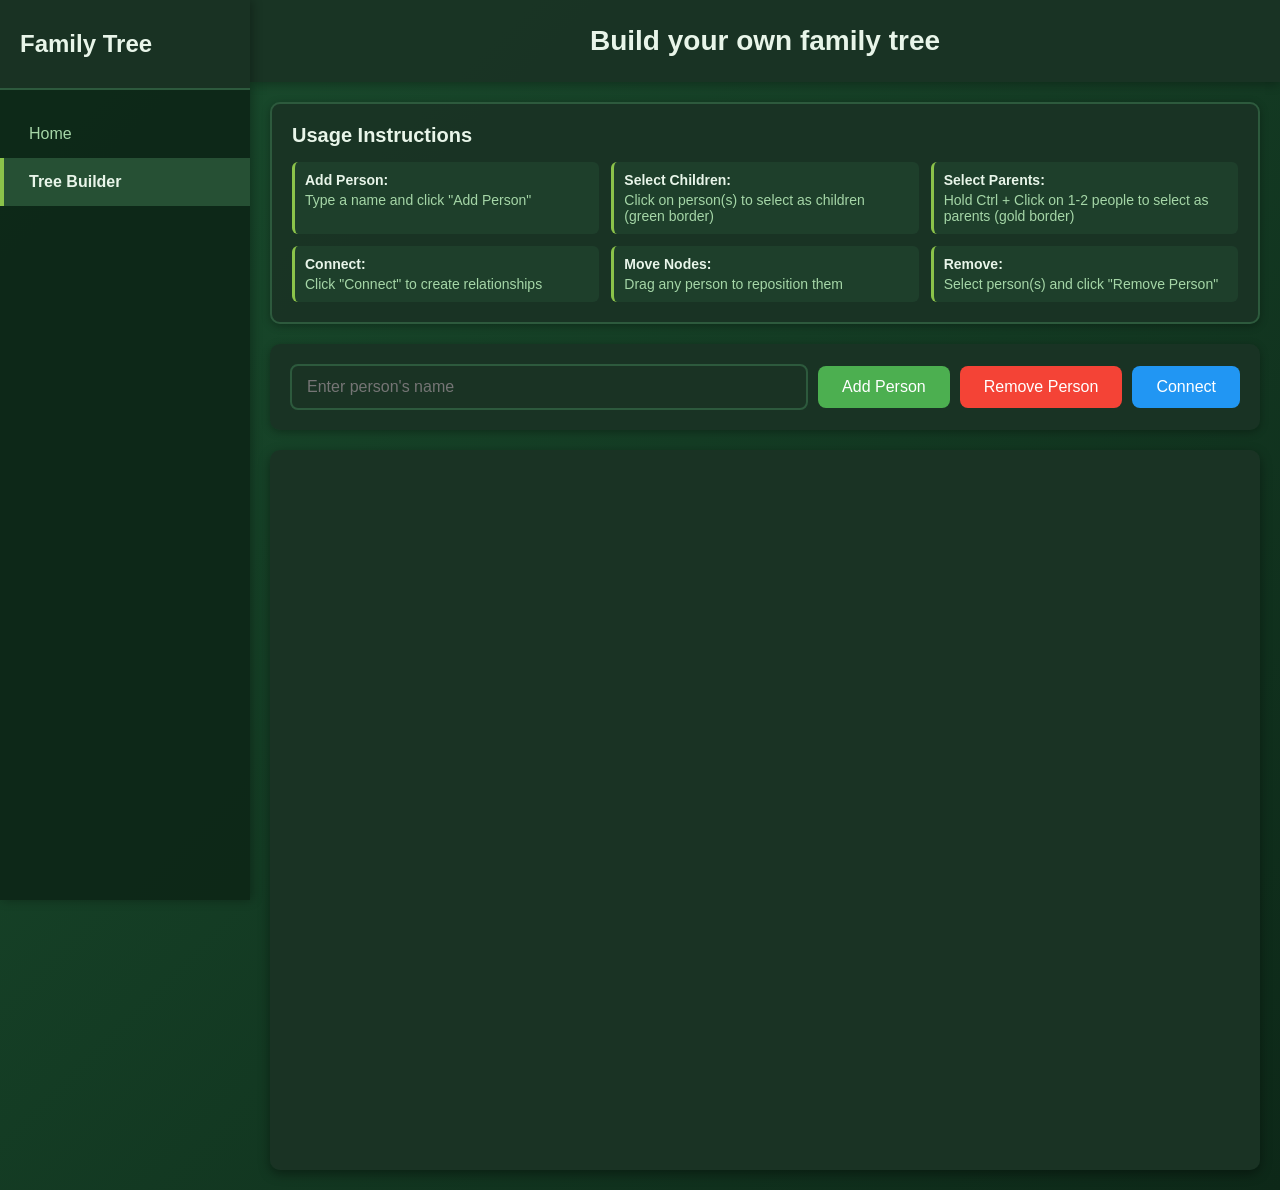
<file: index.html>
<!DOCTYPE html>
<html lang="en">

<head>
    <meta charset="UTF-8">
    <meta name="viewport" content="width=device-width, initial-scale=1.0">
    <title>Family Tree Builder</title>
    <link rel="stylesheet" href="./style.css">

</head>

<body>
    <nav class="sidebar">
        <div class="nav-header">
            <h3>Family Tree</h3>
        </div>
        <ul class="nav-links">
            <li><a href="home.html">Home</a></li>
            <li><a href="index.html" class="active">Tree Builder</a></li>
        </ul>
    </nav>

    <div class="main-content">
        <header>
            <h2>Build your own family tree</h2>
        </header>

        <div class="instructions-panel">
            <h3>Usage Instructions</h3>
            <div class="instructions-content">
                <div class="instruction-item">
                    <strong>Add Person:</strong> Type a name and click "Add Person"
                </div>
                <div class="instruction-item">
                    <strong>Select Children:</strong> Click on person(s) to select as children (green border)
                </div>
                <div class="instruction-item">
                    <strong>Select Parents:</strong> Hold Ctrl + Click on 1-2 people to select as parents (gold border)
                </div>
                <div class="instruction-item">
                    <strong>Connect:</strong> Click "Connect" to create relationships
                </div>
                <div class="instruction-item">
                    <strong>Move Nodes:</strong> Drag any person to reposition them
                </div>
                <div class="instruction-item">
                    <strong>Remove:</strong> Select person(s) and click "Remove Person"
                </div>
            </div>
        </div>

        <div class="controls">
            <input type="text" id="person-name" placeholder="Enter person's name">
            <button id="add-person-btn">Add Person</button>
            <button id="remove-person-btn">Remove Person</button>
            <button id="connect-btn">Connect</button>
        </div>

        <div class="canvas" id="canvas">
            <svg id="family-tree" width="10000" height="10000"></svg>
        </div>
    </div>

    <script src="app.js"></script>

</body>

</html>
</file>
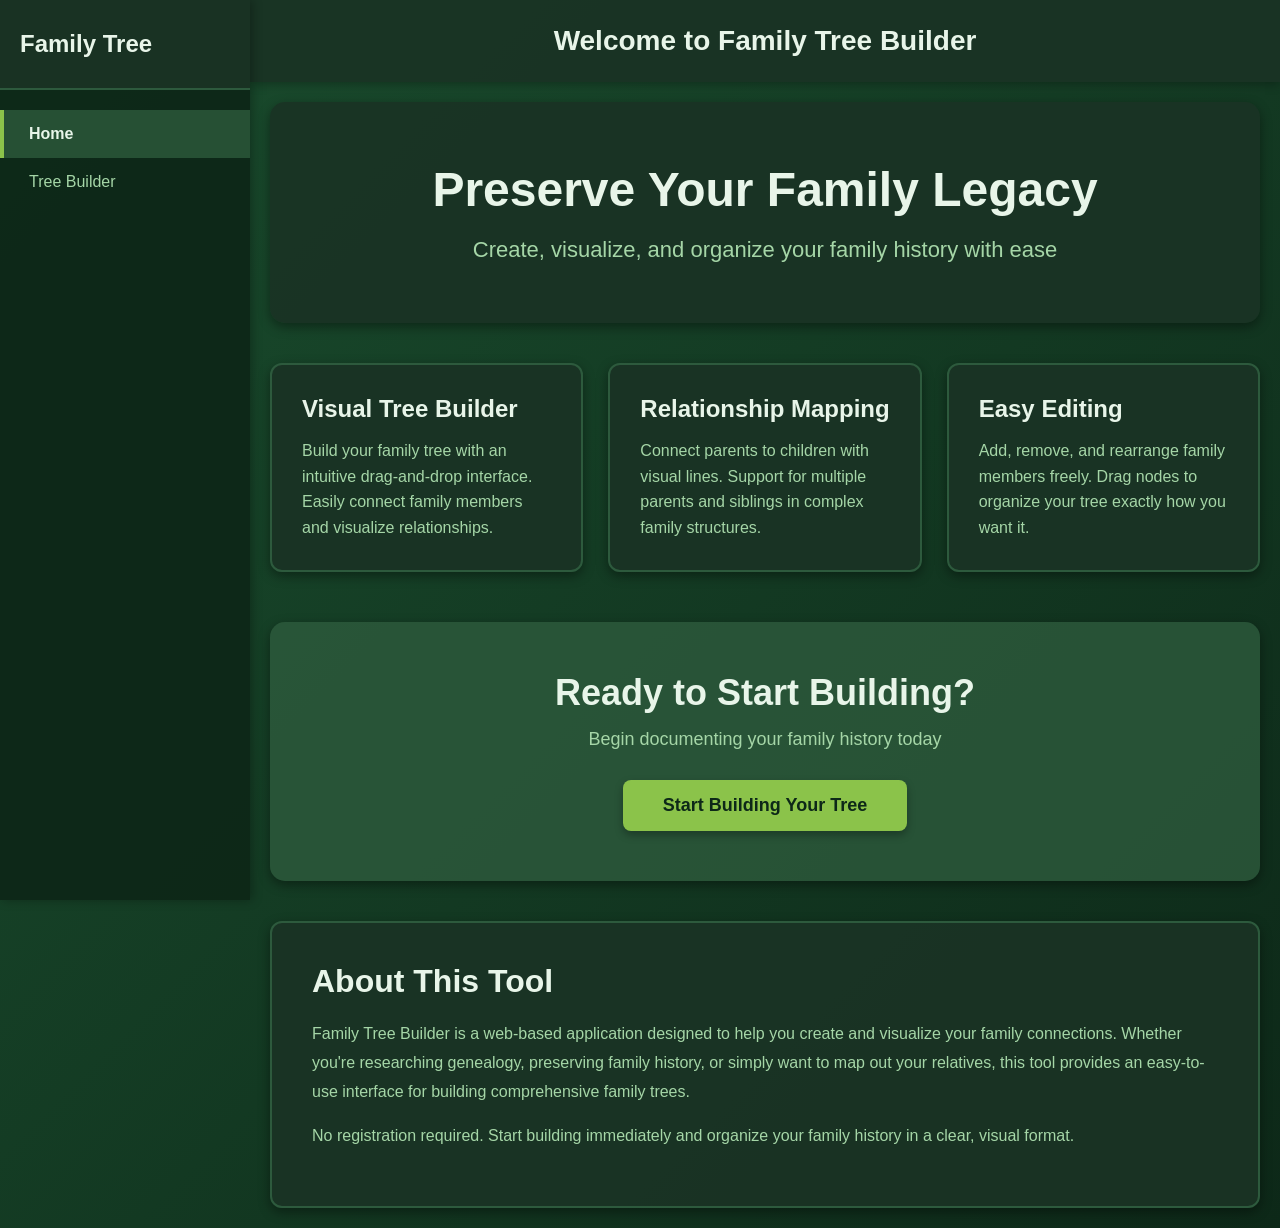
<file: home.html>
<!DOCTYPE html>
<html lang="en">

<head>
    <meta charset="UTF-8">
    <meta name="viewport" content="width=device-width, initial-scale=1.0">
    <title>Family Tree Builder - Home</title>
    <link rel="stylesheet" href="./style.css">
</head>

<body>
    <nav class="sidebar">
        <div class="nav-header">
            <h3>Family Tree</h3>
        </div>
        <ul class="nav-links">
            <li><a href="home.html" class="active">Home</a></li>
            <li><a href="index.html">Tree Builder</a></li>
        </ul>
    </nav>

    <div class="main-content">
        <header>
            <h2>Welcome to Family Tree Builder</h2>
        </header>

        <div class="home-container">
            <section class="hero-section">
                <h1>Preserve Your Family Legacy</h1>
                <p class="subtitle">Create, visualize, and organize your family history with ease</p>
            </section>

            <section class="features">
                <div class="feature-card">
                    <h3>Visual Tree Builder</h3>
                    <p>Build your family tree with an intuitive drag-and-drop interface. Easily connect family members and visualize relationships.</p>
                </div>

                <div class="feature-card">
                    <h3> Relationship Mapping</h3>
                    <p>Connect parents to children with visual lines. Support for multiple parents and siblings in complex family structures.</p>
                </div>

                <div class="feature-card">
                    <h3> Easy Editing</h3>
                    <p>Add, remove, and rearrange family members freely. Drag nodes to organize your tree exactly how you want it.</p>
                </div>

            </section>

            <section class="cta-section">
                <h2>Ready to Start Building?</h2>
                <p>Begin documenting your family history today</p>
                <a href="index.html" class="cta-button">Start Building Your Tree</a>
            </section>

            <section class="about-section">
                <h2>About This Tool</h2>
                <p>Family Tree Builder is a web-based application designed to help you create and visualize your family connections. Whether you're researching genealogy, preserving family history, or simply want to map out your relatives, this tool provides an easy-to-use interface for building comprehensive family trees.</p>
                <p>No registration required. Start building immediately and organize your family history in a clear, visual format.</p>
            </section>
        </div>
    </div>
</body>

</html>
</file>
<file: style.css>
* {
  margin: 0;
  padding: 0;
  box-sizing: border-box;
}

body {
  font-family: 'Segoe UI', Tahoma, Geneva, Verdana, sans-serif;
  background: linear-gradient(135deg, #1a4d2e 0%, #0d2818 100%);
  min-height: 100vh;
  display: flex;
}

/* Sidebar Navigation */
.sidebar {
  width: 250px;
  min-width: 250px;
  max-width: 250px;
  background-color: rgba(13, 40, 24, 0.95);
  height: 100vh;
  position: fixed;
  left: 0;
  top: 0;
  box-shadow: 2px 0 10px rgba(0, 0, 0, 0.3);
  z-index: 100;
  overflow-y: auto;
}

.nav-header {
  padding: 30px 20px;
  background-color: rgba(26, 51, 36, 0.95);
  border-bottom: 2px solid #2d5a3d;
}

.nav-header h3 {
  color: #e8f5e9;
  font-size: 24px;
  font-weight: 600;
}

.nav-links {
  list-style: none;
  padding: 20px 0;
}

.nav-links li {
  margin: 0;
}

.nav-links a {
  display: block;
  padding: 15px 25px;
  color: #a5d6a7;
  text-decoration: none;
  font-size: 16px;
  transition: all 0.3s;
  border-left: 4px solid transparent;
}

.nav-links a:hover {
  background-color: rgba(45, 90, 61, 0.5);
  color: #e8f5e9;
  border-left-color: #8bc34a;
}

.nav-links a.active {
  background-color: rgba(45, 90, 61, 0.8);
  color: #e8f5e9;
  border-left-color: #8bc34a;
  font-weight: 600;
}

/* Main Content Area */
.main-content {
  margin-left: 250px;
  width: calc(100% - 250px);
  min-height: 100vh;
}

header {
  background-color: rgba(26, 51, 36, 0.95);
  padding: 25px;
  text-align: center;
  color: #e8f5e9;
  box-shadow: 0 2px 10px rgba(0, 0, 0, 0.3);
}

header h2 {
  font-size: 28px;
  font-weight: 600;
}

.controls {
  display: flex;
  gap: 10px;
  padding: 20px;
  background: rgba(26, 51, 36, 0.95);
  margin: 20px;
  border-radius: 10px;
  box-shadow: 0 2px 8px rgba(0, 0, 0, 0.3);
  flex-wrap: wrap;
  align-items: center;
}

/* Instructions Panel */
.instructions-panel {
  margin: 20px;
  padding: 20px;
  background: rgba(26, 51, 36, 0.95);
  border-radius: 10px;
  box-shadow: 0 2px 8px rgba(0, 0, 0, 0.3);
  border: 2px solid #2d5a3d;
}

.instructions-panel h3 {
  color: #e8f5e9;
  margin-bottom: 15px;
  font-size: 20px;
}

.instructions-content {
  display: grid;
  grid-template-columns: repeat(auto-fit, minmax(250px, 1fr));
  gap: 12px;
}

.instruction-item {
  color: #a5d6a7;
  font-size: 14px;
  padding: 10px;
  background: rgba(45, 90, 61, 0.3);
  border-radius: 6px;
  border-left: 3px solid #8bc34a;
}

.instruction-item strong {
  color: #e8f5e9;
  display: block;
  margin-bottom: 4px;
}

input[type="text"] {
  flex: 1;
  min-width: 200px;
  padding: 12px 15px;
  border: 2px solid #2d5a3d;
  border-radius: 8px;
  font-size: 16px;
  background-color: #1a3324;
  color: #e8f5e9;
  transition: border-color 0.3s;
}

input[type="text"]:focus {
  outline: none;
  border-color: #4a7c59;
}

button {
  padding: 12px 24px;
  font-size: 16px;
  border: none;
  border-radius: 8px;
  cursor: pointer;
  font-weight: 500;
  transition: all 0.3s;
}

#add-person-btn {
  background-color: #4CAF50;
  color: white;
}

#add-person-btn:hover {
  background-color: #45a049;
  transform: translateY(-2px);
  box-shadow: 0 4px 8px rgba(0, 0, 0, 0.2);
}

#remove-person-btn {
  background-color: #f44336;
  color: white;
}

#remove-person-btn:hover {
  background-color: #da190b;
  transform: translateY(-2px);
  box-shadow: 0 4px 8px rgba(0, 0, 0, 0.2);
}

#connect-btn {
  background-color: #2196F3;
  color: white;
}

#connect-btn:hover {
  background-color: #0b7dda;
  transform: translateY(-2px);
  box-shadow: 0 4px 8px rgba(0, 0, 0, 0.2);
}

.canvas {
  margin: 20px;
  background: #1a3324;
  border-radius: 10px;
  box-shadow: 0 4px 12px rgba(0, 0, 0, 0.4);
  overflow: auto;
  max-height: 80vh;
  max-width: calc(100% - 40px);
}

#family-tree {
  display: block;
  min-height: 600px;
}

/* Home Page Styles */
.home-container {
  padding: 20px;
  max-width: 1200px;
  margin: 0 auto;
}

.hero-section {
  text-align: center;
  padding: 60px 20px;
  background: rgba(26, 51, 36, 0.95);
  border-radius: 15px;
  margin-bottom: 40px;
  box-shadow: 0 4px 12px rgba(0, 0, 0, 0.4);
}

.hero-section h1 {
  color: #e8f5e9;
  font-size: 48px;
  margin-bottom: 20px;
  font-weight: 700;
}

.hero-section .subtitle {
  color: #a5d6a7;
  font-size: 22px;
  font-weight: 400;
}

.features {
  display: grid;
  grid-template-columns: repeat(auto-fit, minmax(280px, 1fr));
  gap: 25px;
  margin-bottom: 50px;
}

.feature-card {
  background: rgba(26, 51, 36, 0.95);
  padding: 30px;
  border-radius: 12px;
  box-shadow: 0 4px 12px rgba(0, 0, 0, 0.4);
  border: 2px solid #2d5a3d;
  transition: transform 0.3s, box-shadow 0.3s;
}

.feature-card:hover {
  transform: translateY(-5px);
  box-shadow: 0 6px 16px rgba(0, 0, 0, 0.5);
  border-color: #4a7c59;
}

.feature-card h3 {
  color: #e8f5e9;
  font-size: 24px;
  margin-bottom: 15px;
}

.feature-card p {
  color: #a5d6a7;
  font-size: 16px;
  line-height: 1.6;
}

.cta-section {
  text-align: center;
  padding: 50px 20px;
  background: rgba(45, 90, 61, 0.8);
  border-radius: 15px;
  margin-bottom: 40px;
  box-shadow: 0 4px 12px rgba(0, 0, 0, 0.4);
}

.cta-section h2 {
  color: #e8f5e9;
  font-size: 36px;
  margin-bottom: 15px;
}

.cta-section p {
  color: #a5d6a7;
  font-size: 18px;
  margin-bottom: 30px;
}

.cta-button {
  display: inline-block;
  padding: 15px 40px;
  background-color: #8bc34a;
  color: #0d2818;
  text-decoration: none;
  font-size: 18px;
  font-weight: 600;
  border-radius: 8px;
  transition: all 0.3s;
  box-shadow: 0 4px 8px rgba(0, 0, 0, 0.3);
}

.cta-button:hover {
  background-color: #9ccc65;
  transform: translateY(-2px);
  box-shadow: 0 6px 12px rgba(0, 0, 0, 0.4);
}

.about-section {
  background: rgba(26, 51, 36, 0.95);
  padding: 40px;
  border-radius: 12px;
  box-shadow: 0 4px 12px rgba(0, 0, 0, 0.4);
  border: 2px solid #2d5a3d;
}

.about-section h2 {
  color: #e8f5e9;
  font-size: 32px;
  margin-bottom: 20px;
}

.about-section p {
  color: #a5d6a7;
  font-size: 16px;
  line-height: 1.8;
  margin-bottom: 15px;
}
</file>
